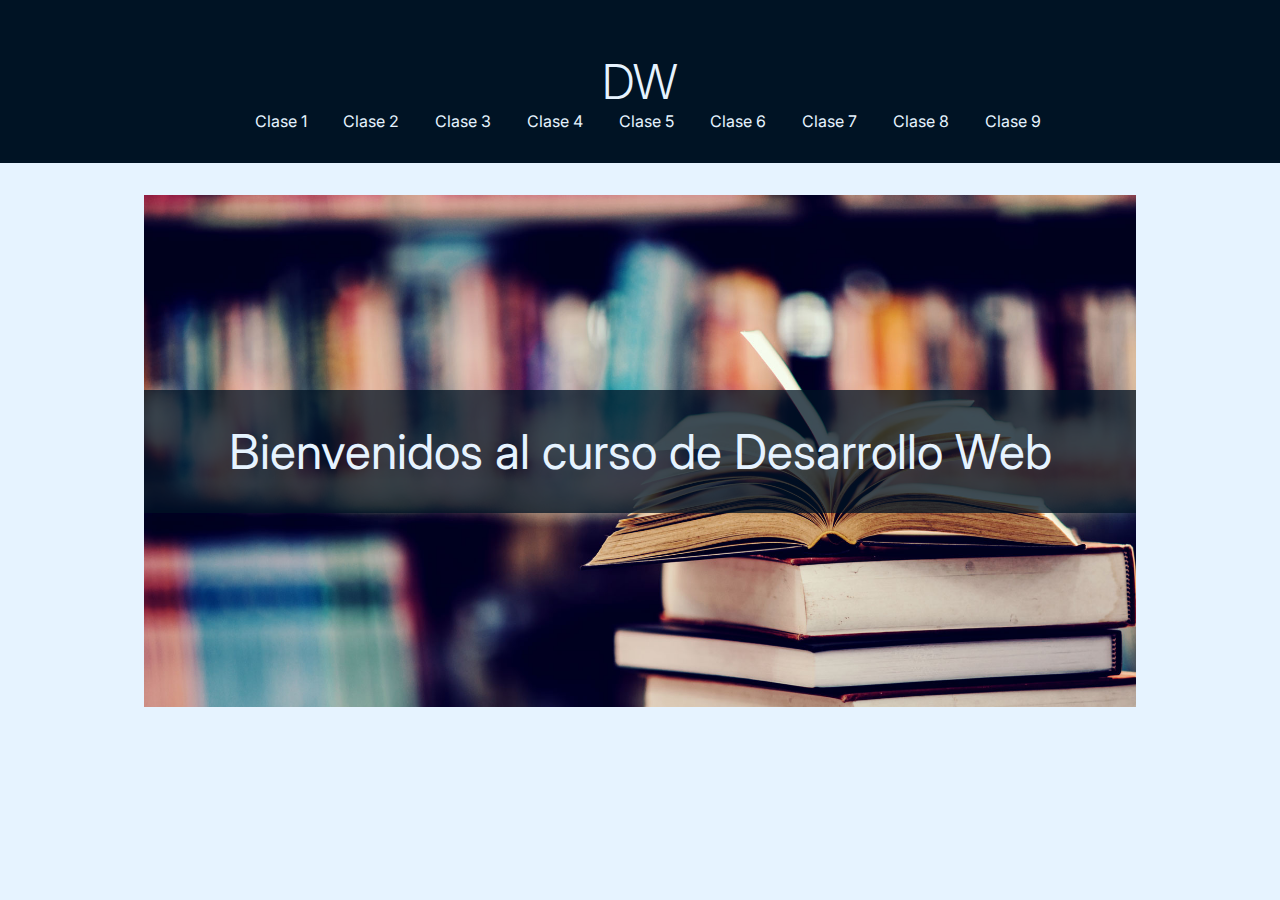
<file: index.html>
<!DOCTYPE html>
<html lang="es">
<head>
    <meta charset="UTF-8">
    <meta name="viewport" content="width=device-width, initial-scale=1.0">
    <title>Inicio</title>
    <link rel="stylesheet" href="css/estilos.css">
</head>
<body>
    
    <!-- Encabezado del body -->
    <header>
      <a href="index.html"><h1>DW</h1></a>
      <a href="Clases/clase1.html">Clase 1</a>
      <a href="Clases/clase2.html">Clase 2</a>
      <a href="Clases/clase3.html">Clase 3</a>
      <a href="Clases/clase4.html">Clase 4</a>
      <a href="Clases/clase5.html">Clase 5</a>
      <a href="Clases/clase6.html">Clase 6</a>
      <a href="Clases/clase7.html">Clase 7</a>
      <a href="Clases/clase8.html">Clase 8</a>
      <a href="Clases/clase9.html">Clase 9</a>
    </header>

    <main>

        <section id="bienvenida">
            <h1><strong>Bienvenidos al curso de Desarrollo Web</strong></h1>
        </section>
    
    
    </main>
    
    <footer>

    </footer>

</body>
</html>
</file>
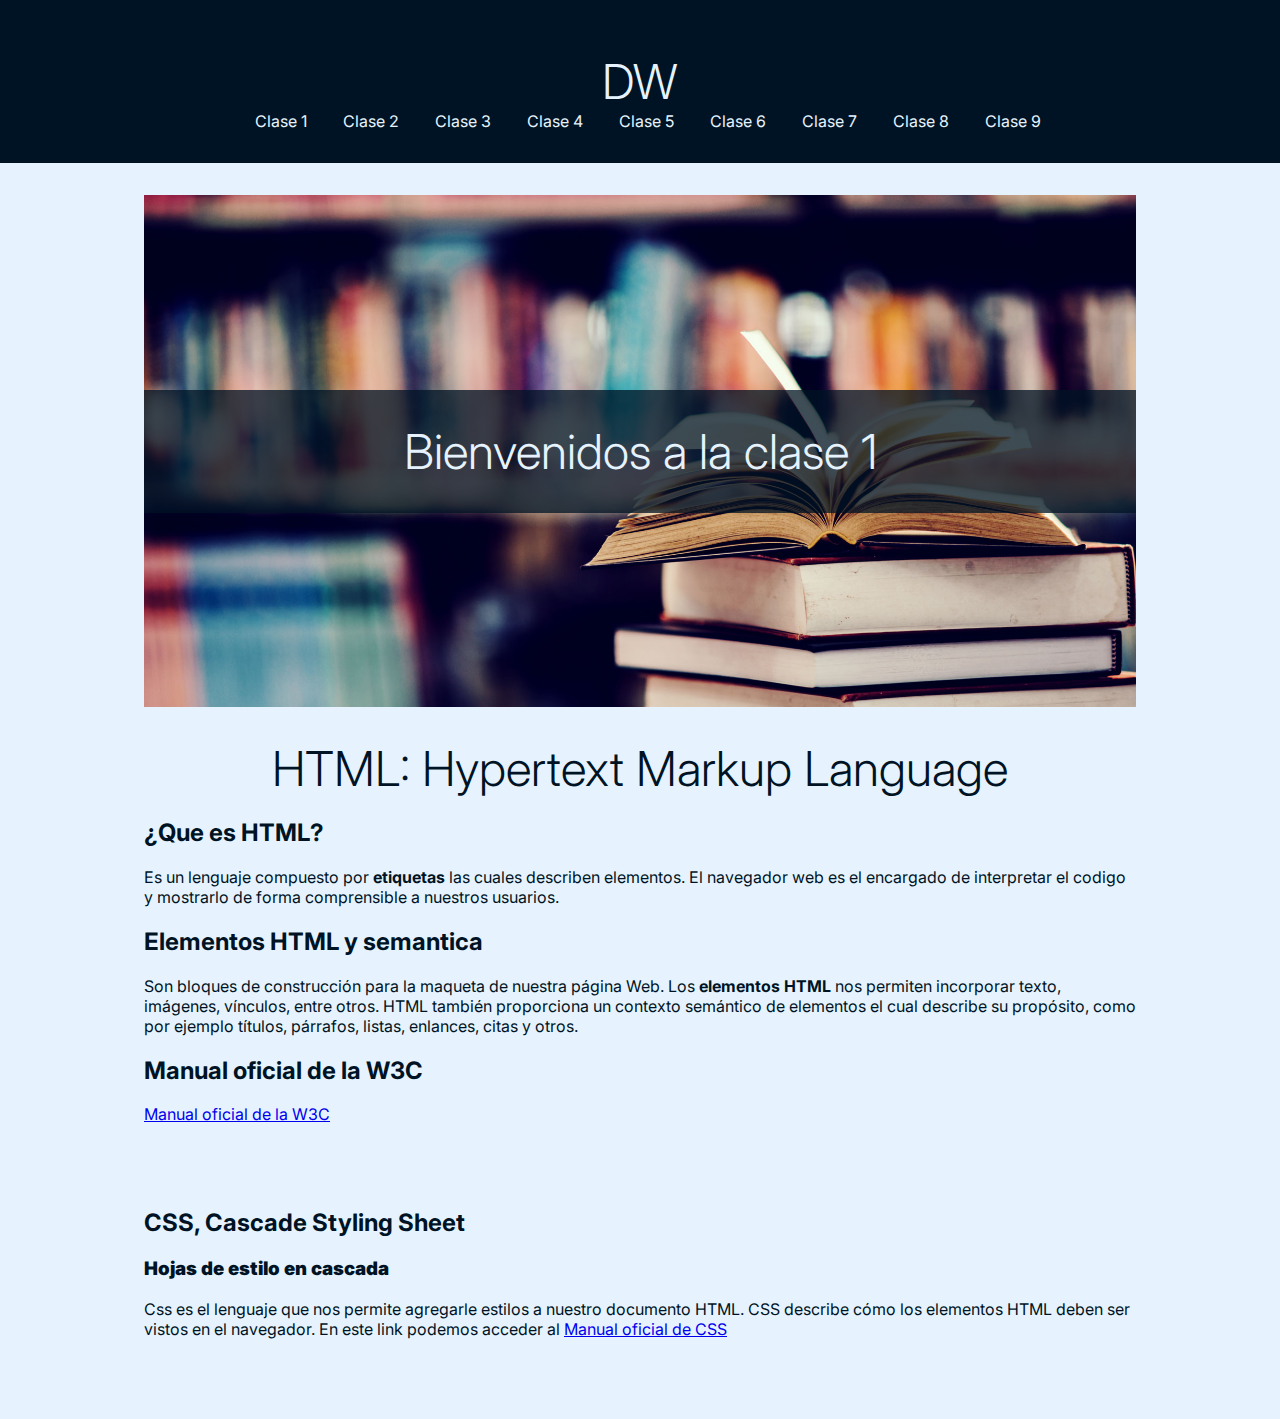
<file: Clases/clase1.html>
<!DOCTYPE html>
<html lang="es">
<head>
    <meta charset="UTF-8">
    <meta name="viewport" content="width=device-width, initial-scale=1.0">
    <title>Clase 1</title>
    <link rel="stylesheet" href="../css/estilos.css">
</head>
<body>
    
    <!-- Encabezado del body -->
    <header>
      <a href="../index.html"><h1>DW</h1></a>
      <a href="clase1.html">Clase 1</a>
      <a href="clase2.html">Clase 2</a>
      <a href="clase3.html">Clase 3</a>
      <a href="clase4.html">Clase 4</a>
      <a href="clase5.html">Clase 5</a>
      <a href="clase6.html">Clase 6</a>
      <a href="clase7.html">Clase 7</a>
      <a href="clase8.html">Clase 8</a>
      <a href="clase9.html">Clase 9</a>
    </header>

    <main>
      
       <section id="bienvenida">
            <h1>Bienvenidos a la clase 1</h1>
       </section>
       
        <section>
            <h1>HTML: Hypertext Markup Language</h1>
    
    
            <h2>¿Que es HTML?</h2>
    
            <p>Es un lenguaje compuesto por <strong>etiquetas</strong> las cuales describen  elementos.
            El navegador web es el encargado de interpretar el codigo y mostrarlo de forma comprensible a nuestros usuarios.</p>
      

    
            <h2>Elementos HTML y semantica</h2>
            <p>Son bloques de construcción para la maqueta de nuestra página Web. Los <strong>elementos HTML</strong> nos permiten incorporar texto, imágenes, vínculos, entre otros. HTML también proporciona un contexto semántico de elementos el cual describe su propósito, como por ejemplo títulos, párrafos, listas, enlances, citas y otros.</p>

            <h2>Manual oficial de la W3C</h2>

            <a href="https://www.w3schools.com/html/default.asp" target="_blank">Manual oficial de la W3C</a>
         
        </section>
   
       

        <section>
          <h2>CSS, Cascade Styling Sheet</h2>

          <h3><strong>Hojas de estilo en cascada</strong></h3>
          <p>Css es el lenguaje que nos permite agregarle estilos a nuestro documento  HTML.  CSS  describe cómo los elementos HTML deben ser vistos en el navegador. 
          En este link podemos acceder al <a href="https://www.w3schools.com/css/default.asp" target="_blank">Manual oficial de CSS</a></p>
       
        </section>
   
    </main>

    <footer>

    </footer>

</body>
</html>
</file>
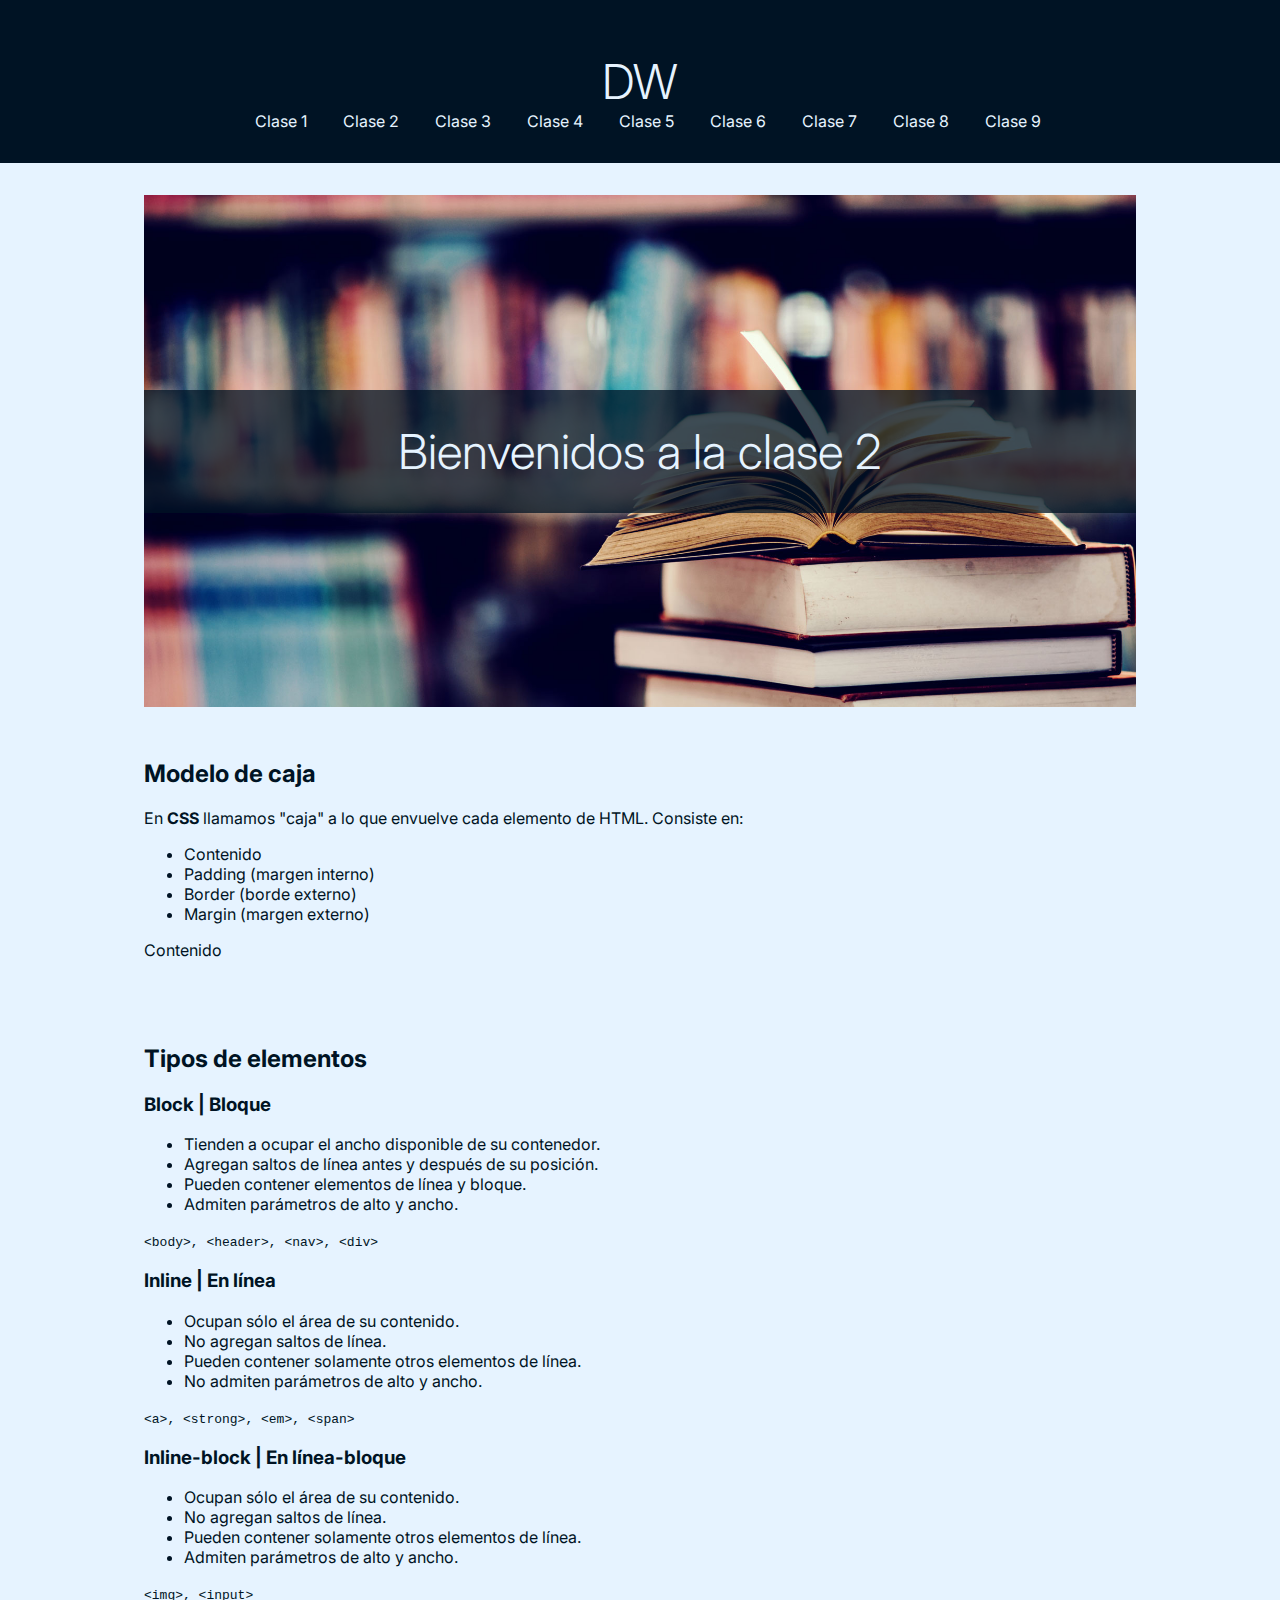
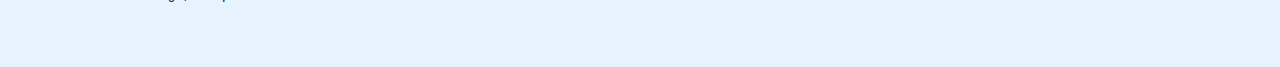
<file: Clases/clase2.html>
<!DOCTYPE html>
<html lang="es">
<head>
    <meta charset="UTF-8">
    <meta name="viewport" content="width=device-width, initial-scale=1.0">
    <title>Clase 2</title>
    <link rel="stylesheet" href="../css/estilos.css">
</head>

<body>
    
    <!-- Encabezado del body -->
    <header>
        <a href="../index.html"><h1>DW</h1></a>
        <a href="clase1.html">Clase 1</a>
        <a href="clase2.html">Clase 2</a>
        <a href="clase3.html">Clase 3</a>
        <a href="clase4.html">Clase 4</a>
        <a href="clase5.html">Clase 5</a>
        <a href="clase6.html">Clase 6</a>
        <a href="clase7.html">Clase 7</a>
        <a href="clase8.html">Clase 8</a>
        <a href="clase9.html">Clase 9</a>
    </header>

    <main>
        <section id="bienvenida">    
            <h1>Bienvenidos a la clase 2</h1>
        </section>

        <section>
            <h2>Modelo de caja</h2>
            <p>En <strong>CSS</strong> llamamos "caja" a lo que envuelve cada elemento de HTML. Consiste en:</p>

            <ul>
                <li>Contenido</li>
                <li>Padding (margen interno)</li>
                <li>Border (borde externo)</li>
                <li>Margin (margen externo)</li>
            </ul>

            <div>Contenido</div>

        </section>

        <section>
            <h2>Tipos de elementos</h2>
            <h3>Block | Bloque</h3>

            <ul>
                <li>Tienden a ocupar el ancho disponible de su contenedor.</li>
                <li>Agregan saltos de línea antes y después de su posición.</li>
                <li>Pueden contener elementos de línea y bloque.</li>
                <li>Admiten parámetros de alto y ancho.</li>
            </ul>

            <code>&lt;body&gt;, &lt;header&gt;, &lt;nav&gt;, &lt;div&gt;</code>

            <h3>Inline | En línea</h3>

            <ul>
                <li>Ocupan sólo el área de su contenido.</li>
                <li>No agregan saltos de línea.</li>
                <li>Pueden contener solamente otros elementos de línea.</li>
                <li>No admiten parámetros de alto y ancho.</li>
            </ul>

            <code>&lt;a&gt;, &lt;strong&gt;, &lt;em&gt;, &lt;span&gt;</code>

            <h3>Inline-block | En línea-bloque</h3>

            <ul>
                <li>Ocupan sólo el área de su contenido.</li>
                <li>No agregan saltos de línea.</li>
                <li>Pueden contener solamente otros elementos de línea.</li>
                <li>Admiten parámetros de alto y ancho.</li>
            </ul>

            <code>&lt;img&gt;, &lt;input&gt;</code>

        </section>






    </main>
    
    <footer>
    
    </footer>







</body>
</html>
</file>
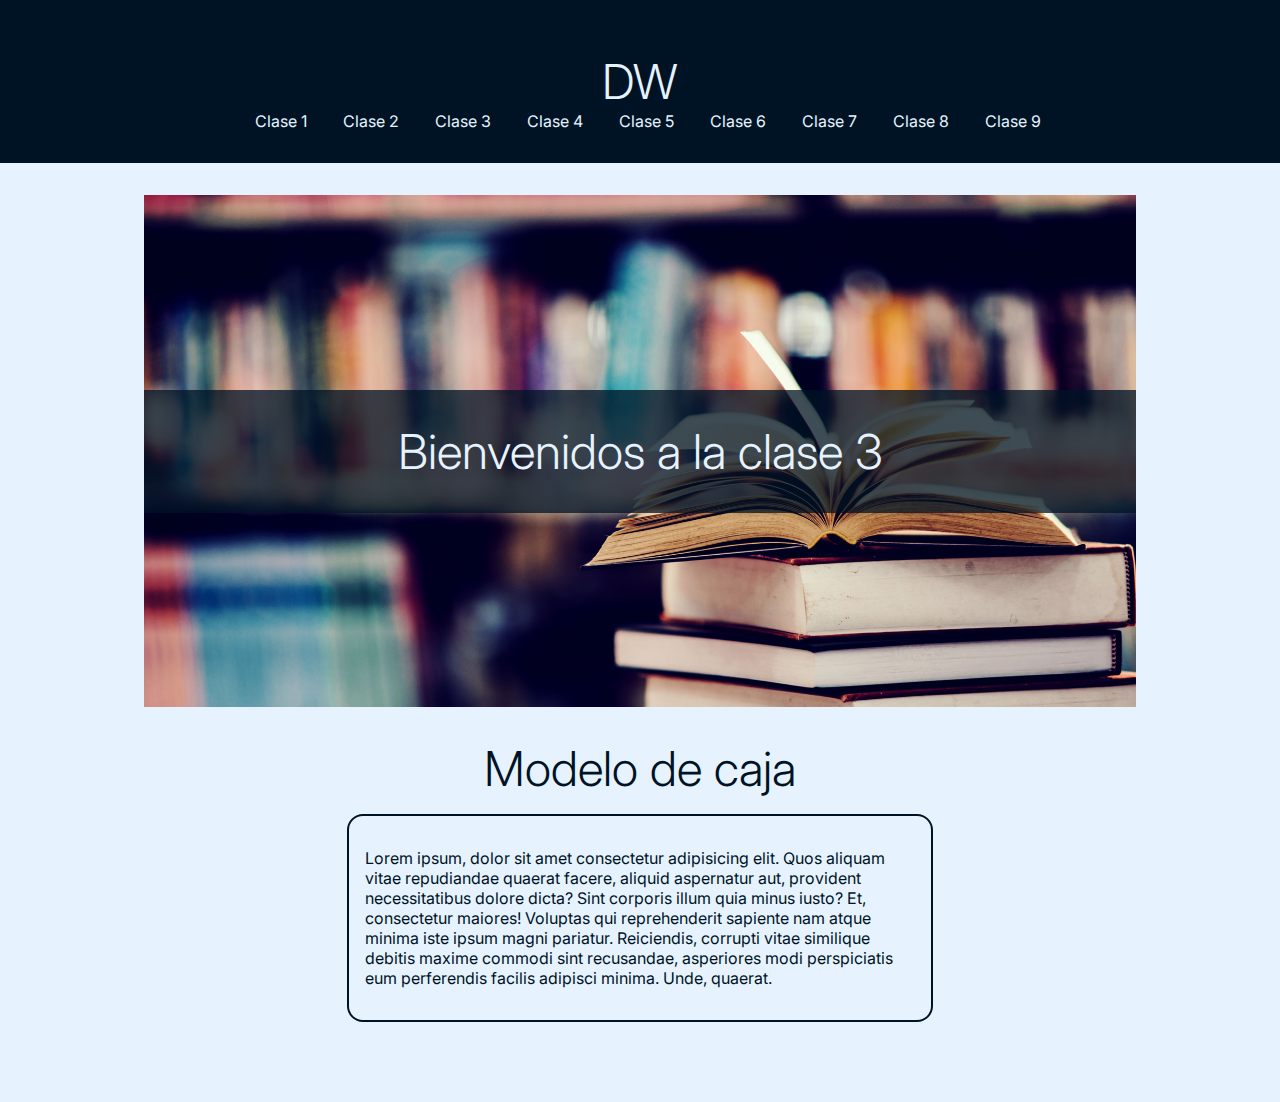
<file: Clases/clase3.html>
<!DOCTYPE html>
<html lang="es">
<head>
    <meta charset="UTF-8">
    <meta name="viewport" content="width=device-width, initial-scale=1.0">
    <title>Clase 3</title>
    <link rel="stylesheet" href="../css/estilos.css">
</head>

<body>
    
    <!-- Encabezado del body -->
    <header>
        <a href="../index.html"><h1>DW</h1></a>
        <a href="clase1.html">Clase 1</a>
        <a href="clase2.html">Clase 2</a>
        <a href="clase3.html">Clase 3</a>
        <a href="clase4.html">Clase 4</a>
        <a href="clase5.html">Clase 5</a>
        <a href="clase6.html">Clase 6</a>
        <a href="clase7.html">Clase 7</a>
        <a href="clase8.html">Clase 8</a>
        <a href="clase9.html">Clase 9</a>
    </header>

    <main>
        <section id="bienvenida">    
            <h1>Bienvenidos a la clase 3</h1>
        </section>

        <section>
            <h1>Modelo de caja</h1>
            <div class="box-model">
                <p>Lorem ipsum, dolor sit amet consectetur adipisicing elit. Quos aliquam vitae repudiandae quaerat facere, aliquid aspernatur aut, provident necessitatibus dolore dicta? Sint corporis illum quia minus iusto? Et, consectetur maiores!
                Voluptas qui reprehenderit sapiente nam atque minima iste ipsum magni pariatur. Reiciendis, corrupti vitae similique debitis maxime commodi sint recusandae, asperiores modi perspiciatis eum perferendis facilis adipisci minima. Unde, quaerat.</p>
            </div>
        </section>

        




    </main>
    
    <footer>
    
    </footer>







</body>
</html>
</file>
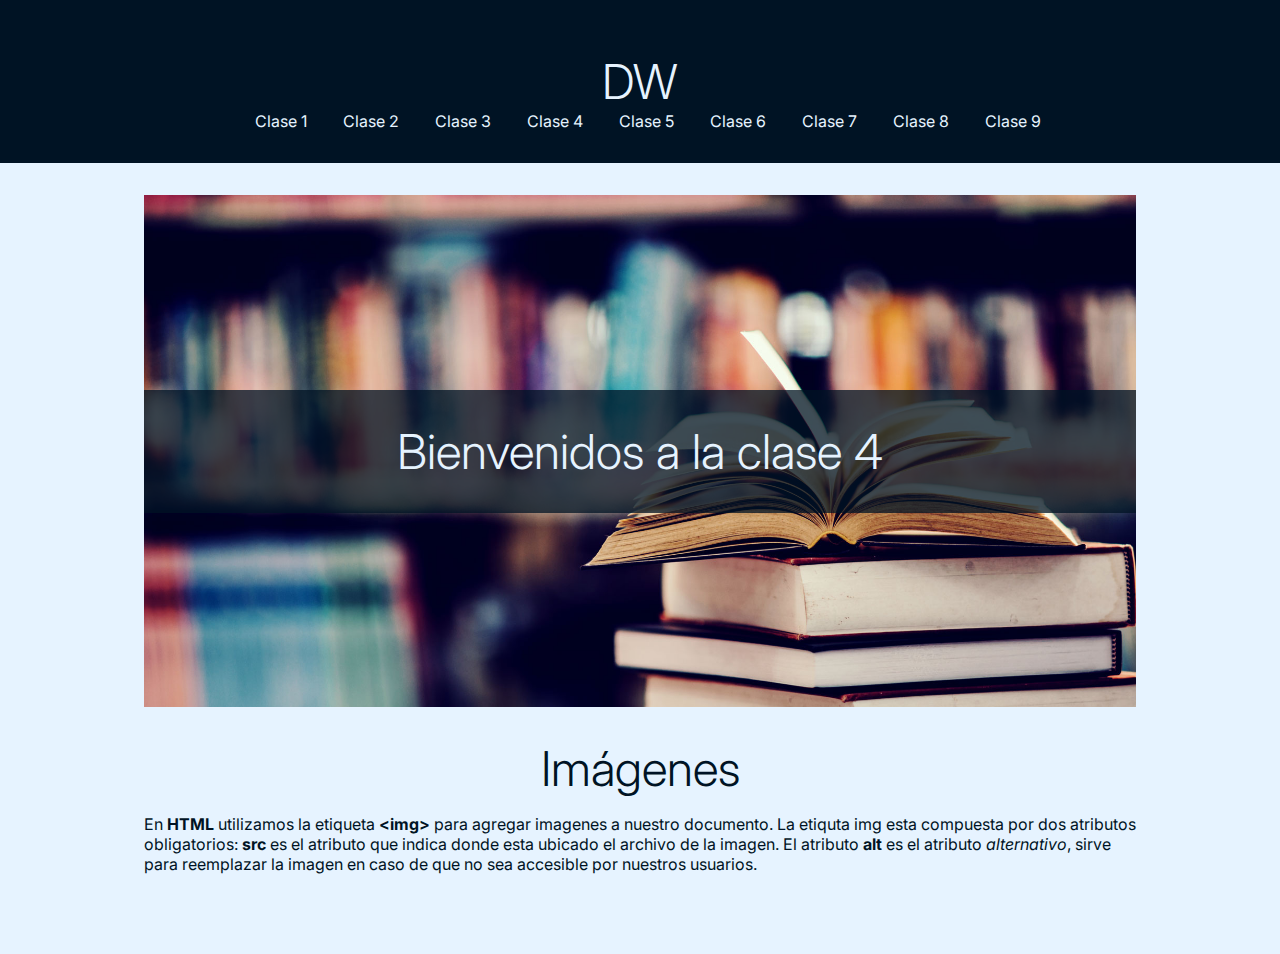
<file: Clases/clase4.html>
<!DOCTYPE html>
<html lang="es">
<head>
    <meta charset="UTF-8">
    <meta name="viewport" content="width=device-width, initial-scale=1.0">
    <title>Clase 4</title>
    <link rel="stylesheet" href="../css/estilos.css">
</head>

<body>
    
    <!-- Encabezado del body -->
    <header>
        <a href="../index.html"><h1>DW</h1></a>
        <a href="clase1.html">Clase 1</a>
        <a href="clase2.html">Clase 2</a>
        <a href="clase3.html">Clase 3</a>
        <a href="clase4.html">Clase 4</a>
        <a href="clase5.html">Clase 5</a>
        <a href="clase6.html">Clase 6</a>
        <a href="clase7.html">Clase 7</a>
        <a href="clase8.html">Clase 8</a>
        <a href="clase9.html">Clase 9</a>
    </header>

    <main>
        <section id="bienvenida">    
            <h1>Bienvenidos a la clase 4</h1>
        </section>

        <section>
            <h1>Imágenes</h1>
            <p>En <strong>HTML</strong> utilizamos la etiqueta <strong>&lt;img&gt;</strong> para agregar imagenes a nuestro documento. La etiquta img esta compuesta por dos atributos obligatorios: <strong>src</strong> es el atributo que indica donde esta ubicado el archivo de la imagen. El atributo <strong>alt</strong> es el atributo <em>alternativo</em>, sirve para reemplazar la imagen en caso de que no sea accesible por nuestros usuarios.</p>
        </section>

        




    </main>
    
    <footer>
    
    </footer>







</body>
</html>
</file>
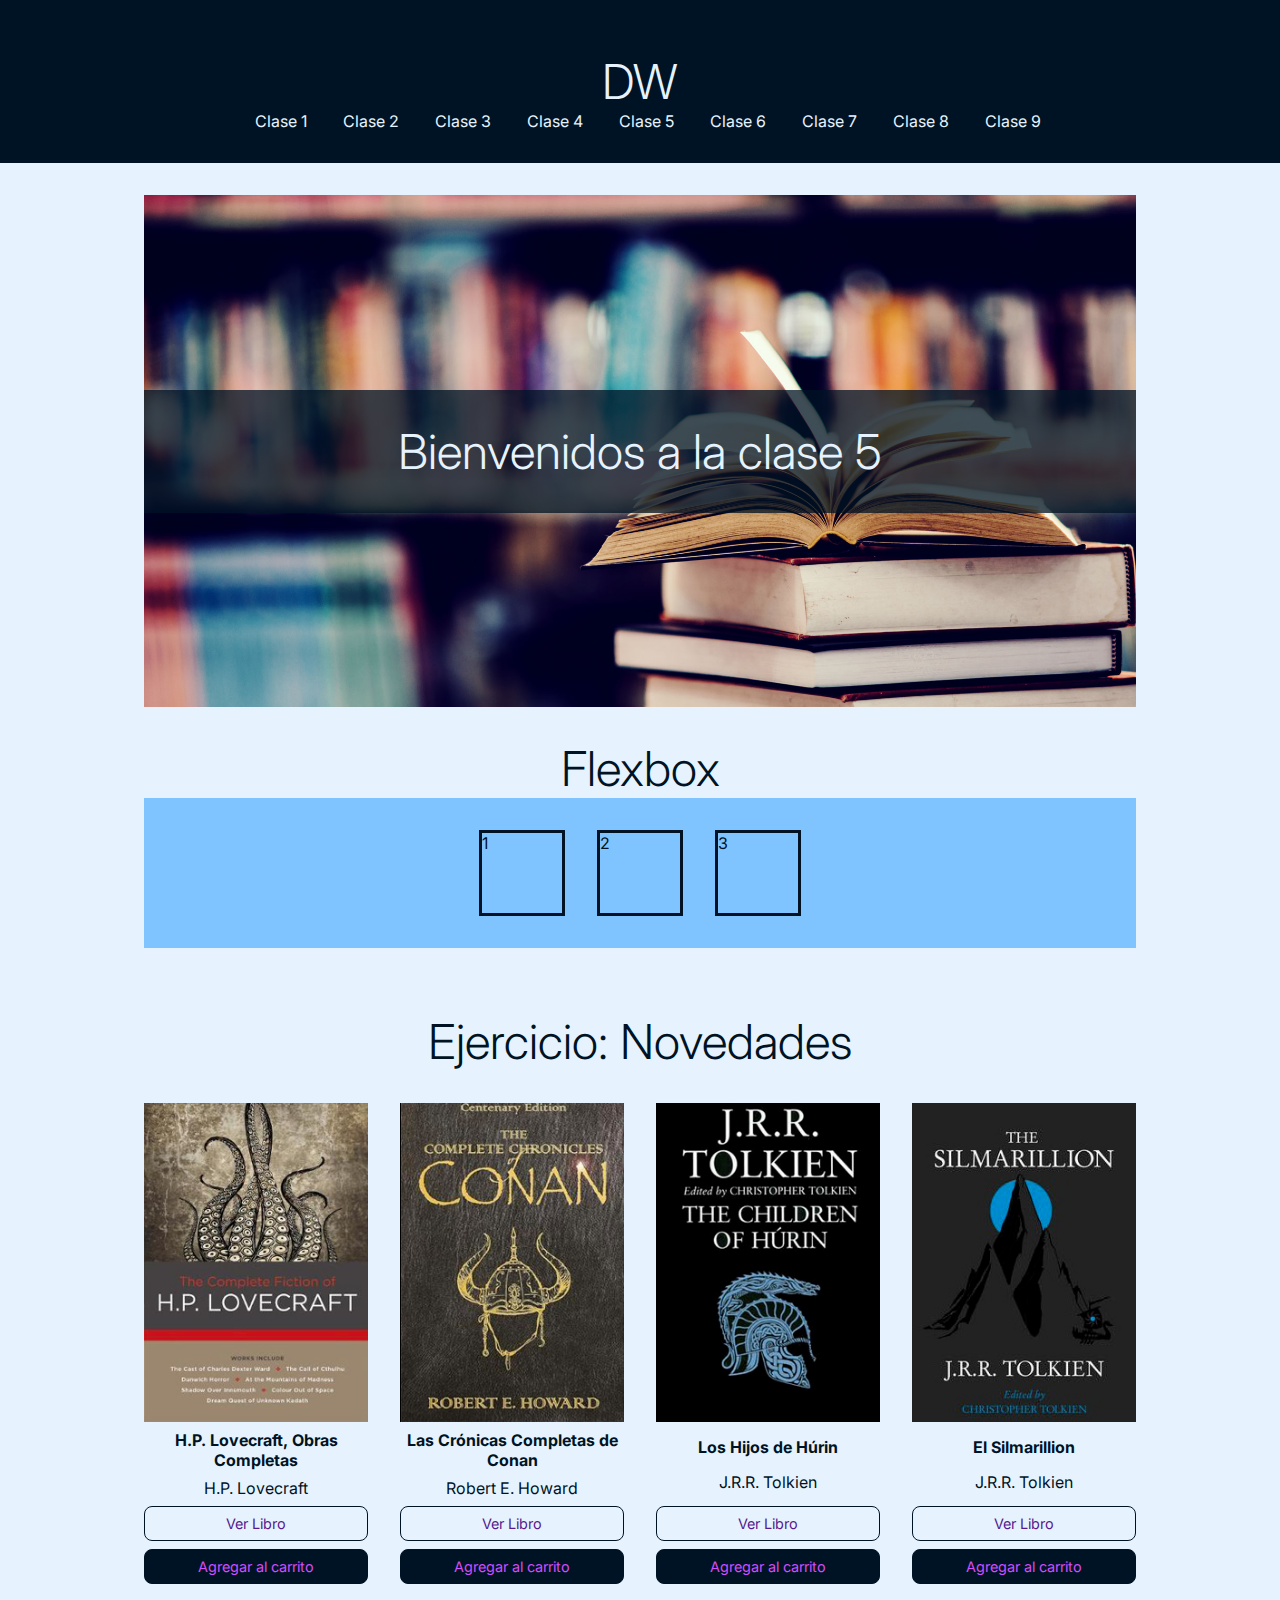
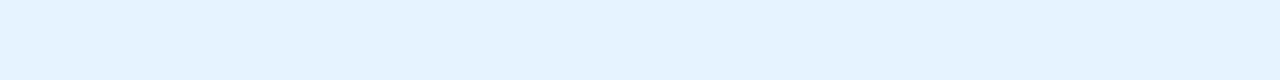
<file: Clases/clase5.html>
<!DOCTYPE html>
<html lang="es">
<head>
    <meta charset="UTF-8">
    <meta name="viewport" content="width=device-width, initial-scale=1.0">
    <title>Clase 5</title>
    <link rel="stylesheet" href="../css/estilos.css">
</head>

<body>
    
    <!-- Encabezado del body -->
    <header>
        <a href="../index.html"><h1>DW</h1></a>
        <a href="clase1.html">Clase 1</a>
        <a href="clase2.html">Clase 2</a>
        <a href="clase3.html">Clase 3</a>
        <a href="clase4.html">Clase 4</a>
        <a href="clase5.html">Clase 5</a>
        <a href="clase6.html">Clase 6</a>
        <a href="clase7.html">Clase 7</a>
        <a href="clase8.html">Clase 8</a>
        <a href="clase9.html">Clase 9</a>
    </header>

    <main>
        <section id="bienvenida">    
            <h1>Bienvenidos a la clase 5</h1>
        </section>

        <section>
            <h1>Flexbox</h1>
            <div class="contenedor-flex">
                
                <div class="item">
                    <span>1</span>
                </div>
                <div class="item">
                    <span>2</span>
                </div>
                <div class="item">
                    <span>3</span>
                </div>
            </div>
        </section>  

        <section>
            <h1>Ejercicio: Novedades</h1>
            
            <div class="contenedor-novedades">
                
                <article class="articulo-novedades">
                    
                    <img src="../img/01.jpg" alt="portada libro H.P. Lovecraft, Obras Completas">

                    <h2>H.P. Lovecraft, Obras Completas</h2>
                    <h3>H.P. Lovecraft</h3> 
                    <div class="contenedor-btn">
                        <a class="btn-outline" href="">Ver Libro</a>
                        <a class="btn-fill" href="">Agregar al carrito</a>
                    </div>
                </article>
                
                <article class="articulo-novedades">

                    <img src="../img/02.jpg" alt="portada libro Las Crónicas Completas de 
                    Conan">

                    <h2>Las Crónicas Completas de Conan</h2>
                    <h3>Robert E. Howard</h3>
                    
                    <div class="contenedor-btn">
                        <a class="btn-outline" href="">Ver Libro</a>
                        <a class="btn-fill" href="">Agregar al carrito</a>
                    
                    </div>
                </article>

                <article class="articulo-novedades">

                    <img src="../img/03.jpg" alt="portada libro Los Hijos de Húrin">

                    <h2>Los Hijos de Húrin</h2>
                    <h3>J.R.R. Tolkien</h3>

                    <div class="contenedor-btn">
                        <a class="btn-outline" href="">Ver Libro</a>
                        <a class="btn-fill" href="">Agregar al carrito</a>
                    </div>

                </article>

                <article class="articulo-novedades"> 

                    <img src="../img/04.jpg" alt="portada libro El Silmarillion">

                    <h2>El Silmarillion</h2>
                    <h3>J.R.R. Tolkien</h3>
                    
                    <div class="contenedor-btn">
                        <a class="btn-outline" href="">Ver Libro</a>
                        <a class="btn-fill" href="">Agregar al carrito</a>
                    </div>

                </article>
            </div>
        </section>
   
   
   
   
   
   
    </main>

    <footer>

    </footer>





   





</body>
</html>
</file>
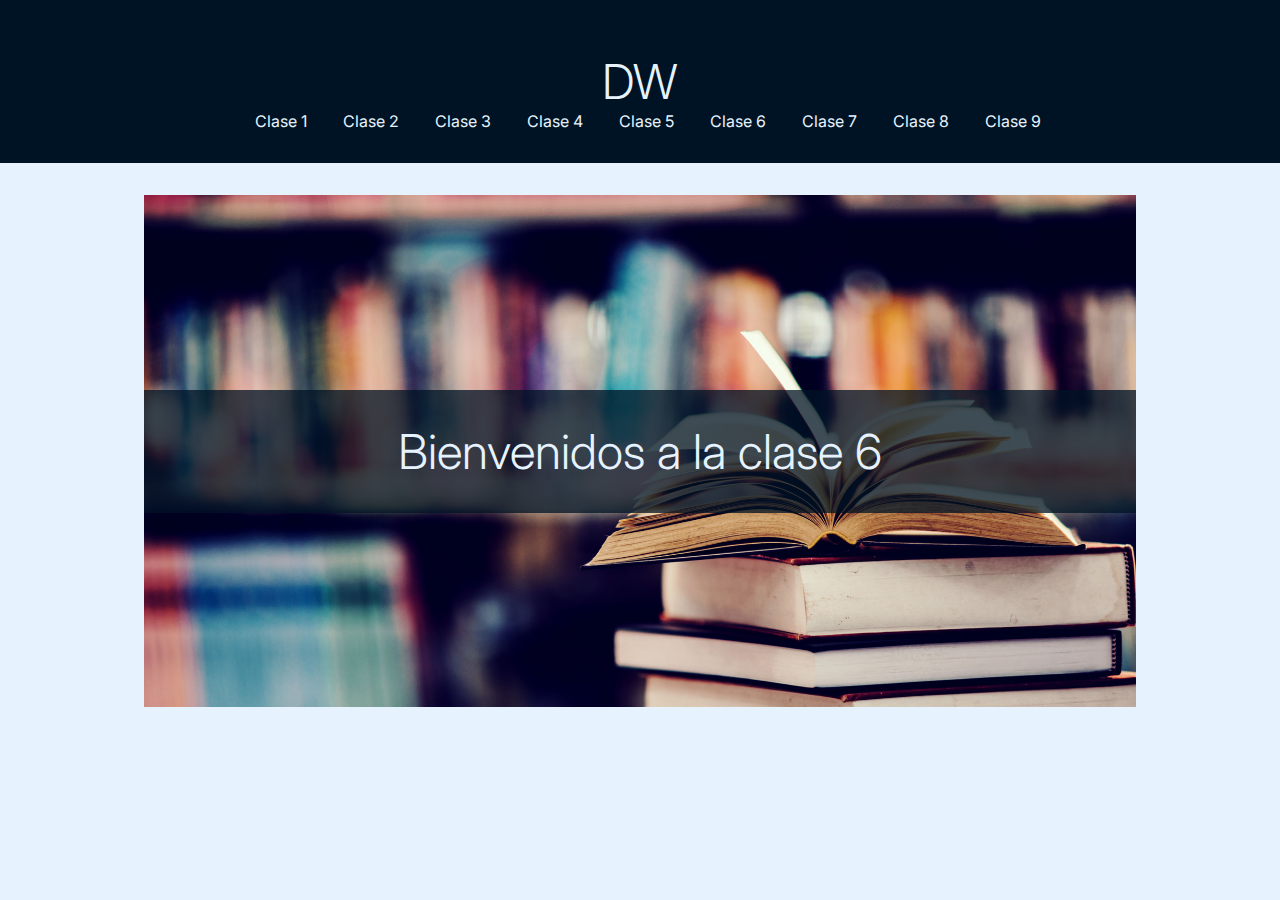
<file: Clases/clase6.html>
<!DOCTYPE html>
<html lang="es">
<head>
    <meta charset="UTF-8">
    <meta name="viewport" content="width=device-width, initial-scale=1.0">
    <title>Clase 6</title>
    <link rel="stylesheet" href="../css/estilos.css">
</head>

<body>
    
    <!-- Encabezado del body -->
    <header>
        <a href="../index.html"><h1>DW</h1></a>
        <a href="clase1.html">Clase 1</a>
        <a href="clase2.html">Clase 2</a>
        <a href="clase3.html">Clase 3</a>
        <a href="clase4.html">Clase 4</a>
        <a href="clase5.html">Clase 5</a>
        <a href="clase6.html">Clase 6</a>
        <a href="clase7.html">Clase 7</a>
        <a href="clase8.html">Clase 8</a>
        <a href="clase9.html">Clase 9</a>
    </header>

    <main>
        <section id="bienvenida">    
            <h1>Bienvenidos a la clase 6</h1>
        </section>

        




    </main>
    
    <footer>
    
    </footer>







</body>
</html>
</file>
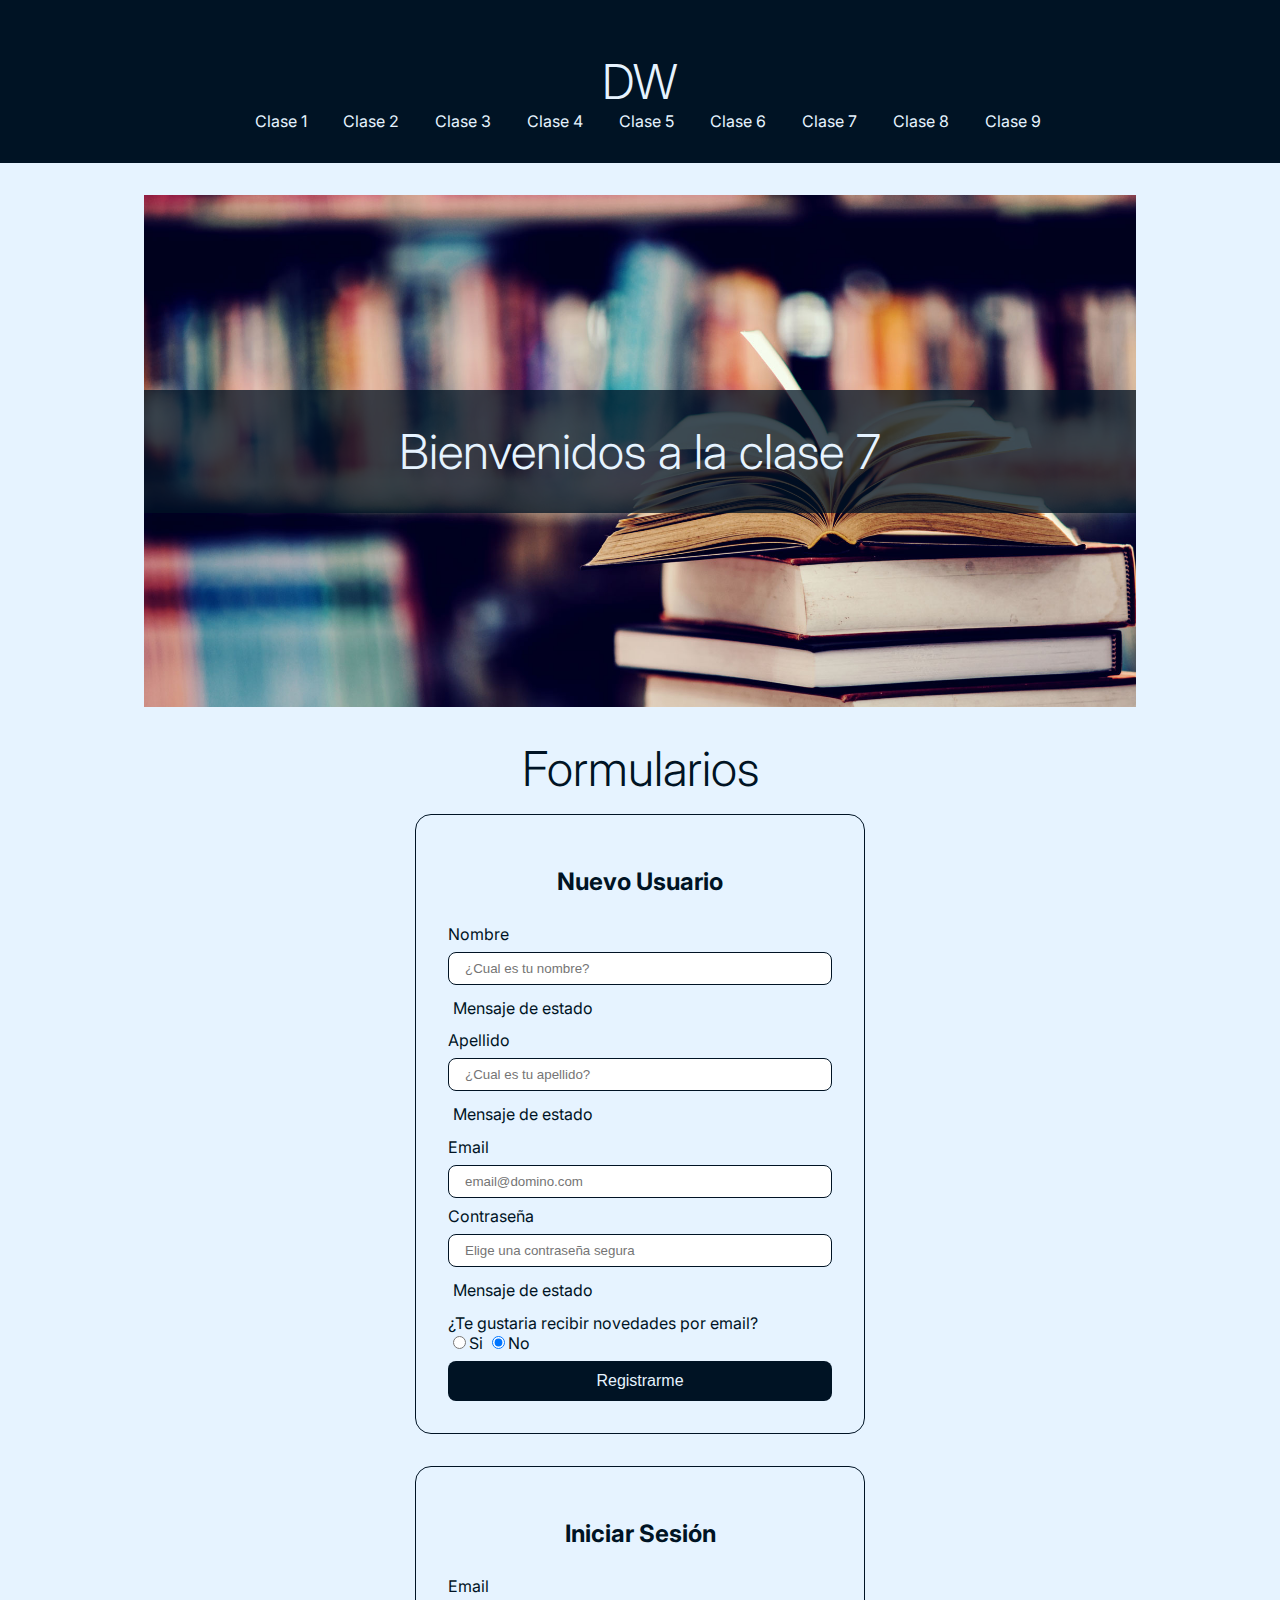
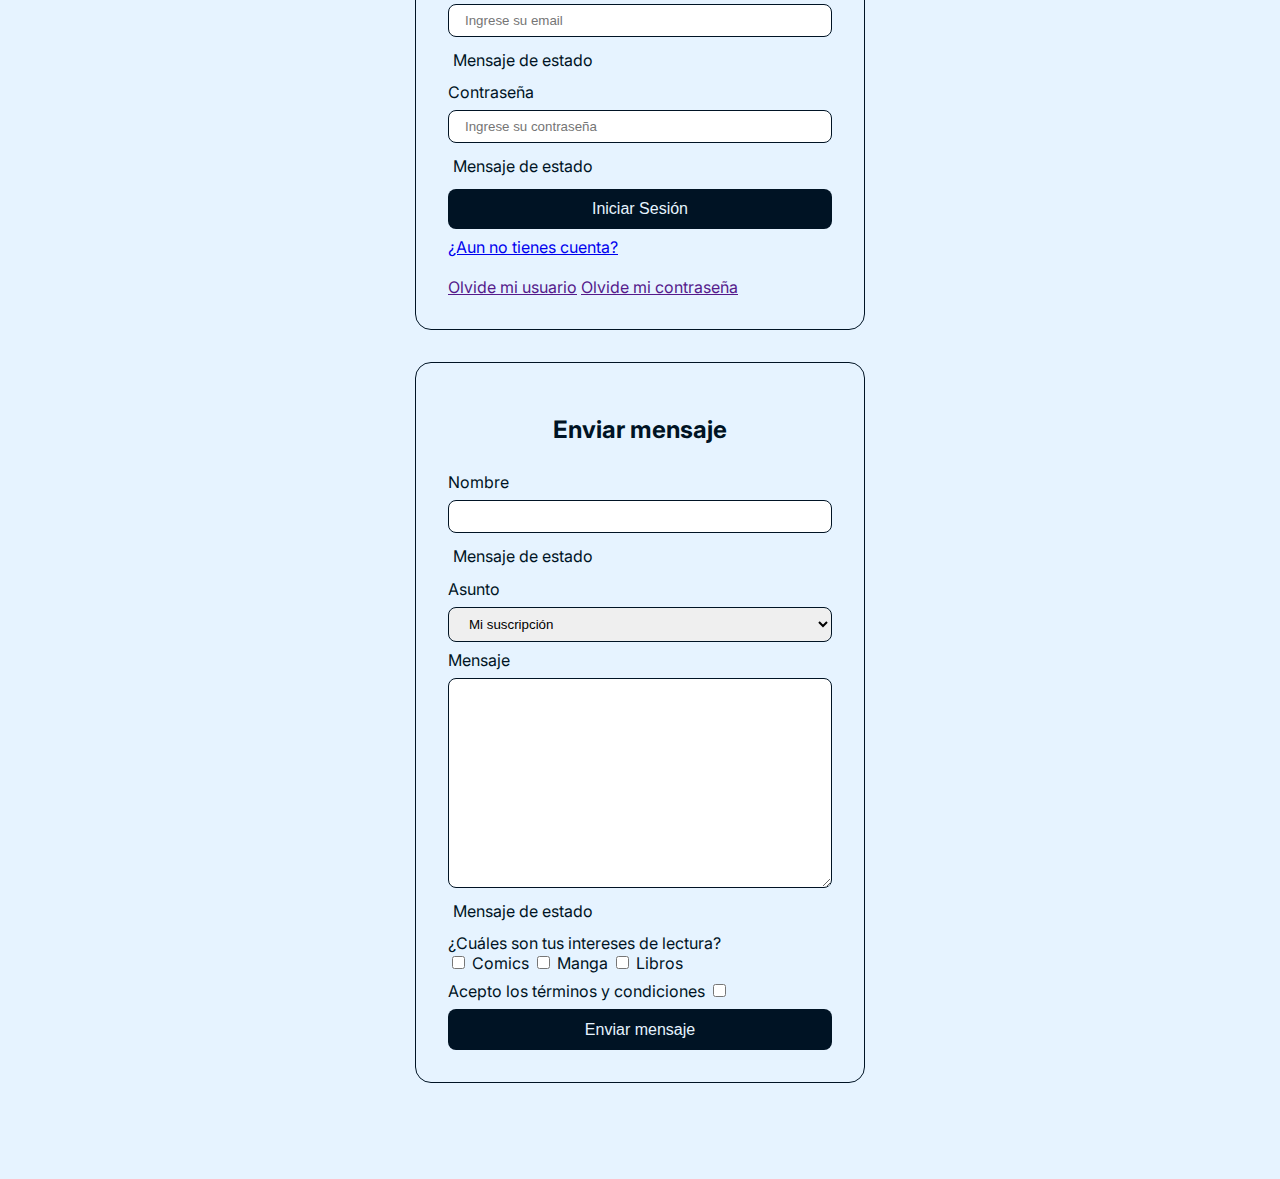
<file: Clases/clase7.html>
<!DOCTYPE html>
<html lang="es">
<head>
    <meta charset="UTF-8">
    <meta name="viewport" content="width=device-width, initial-scale=1.0">
    <title>Clase 7</title>
    <link rel="stylesheet" href="../css/estilos.css">
</head>

<body>
    
    <!-- Encabezado del body -->
    <header>
        <a href="../index.html"><h1>DW</h1></a>
        <a href="clase1.html">Clase 1</a>
        <a href="clase2.html">Clase 2</a>
        <a href="clase3.html">Clase 3</a>   
        <a href="clase4.html">Clase 4</a>
        <a href="clase5.html">Clase 5</a>
        <a href="clase6.html">Clase 6</a>
        <a href="clase7.html">Clase 7</a>
        <a href="clase8.html">Clase 8</a>
        <a href="clase9.html">Clase 9</a>
    </header>

    <main>
        <section id="bienvenida">    
            <h1>Bienvenidos a la clase 7</h1>
        </section>

        <section>
            <h1>Formularios</h1>
            
            
            <form action="" id="registro">
                <h2>Nuevo Usuario</h2>
                <label for="nombre">Nombre</label>
                <input type="text" id="nombre" name="nombre" placeholder="¿Cual es tu nombre?">
                <div class="estado">
                 <span>Mensaje de estado</span>
                </div>

                <label for="apellido">Apellido</label>
                <input type="text" id="apellido" name="apellido" placeholder="¿Cual es tu apellido?">
                <div class="estado">
                 <span>Mensaje de estado</span>
                </div>

                <label for="email">Email</label>
                <input type="email" id="email" name="email" required placeholder="email@domino.com">

                <label for="password">Contraseña</label>
                <input type="password" id="password" name="password" placeholder="Elige una contraseña segura"required pattern="^(?=.*[A-Z])(?=.*\d)(?=.*[!@#$%^&*])[A-Za-z\d!@#$%^&*]{10,}$" title="La contraseña debe tener al menos 10 caracteres, una mayúscula, un número y un carácter especial.">
                <div class="estado">
                 <span>Mensaje de estado</span>
                </div>

                <label>
                    ¿Te gustaria recibir novedades por email? <br>
                    <input type="radio" name="newsletter"
                    value="newsletterSi"checked>Si
                    <input type= "radio"name="newsletter"
                    value="newsletterNo"checked>No
                </label>
                
                <button>Registrarme</button>
            </form>

            <form action="">
                <h2>Iniciar Sesión</h2>

                <label for="email">Email</label>
                <input type="email" id="email" name="email" required placeholder="Ingrese su email">

                <div class="estado">
                 <span>Mensaje de estado</span>
                </div>

                <label for="password">Contraseña</label>
                <input type="password" id="password" name="password" placeholder="Ingrese su contraseña" required pattern="^(?=.*[A-Z])(?=.*\d)(?=.*[!@#$%^&*])[A-Za-z\d!@#$%^&*]{10,}$">
                
                <div class="estado">
                 <span>Mensaje de estado</span>
                </div>
                <button>Iniciar Sesión</button>
                <div class="contenedor-form">
                    <a href="#registro">¿Aun no tienes cuenta?</a> <br>
                    <br>
                    <a href="">Olvide mi usuario</a>
                    <a href="">Olvide mi contraseña</a>
                </div>

            </form>

            <form action="">
                <h2>Enviar mensaje</h2>

                <label for="nombre">Nombre</label>
                <input type="text" id="nombre" name="nombre">
                <div class="estado">
                 <span>Mensaje de estado</span>
                </div>

                <label for="asunto">Asunto</label>

                <select name="asunto" id="asunto">
                    <option value="suscripcion">Mi suscripción</option>
                    <option value="pedido">Mi pedido</option>
                    <option value="novedades">Mis novedades</option>
                    <option value="otro">Otra consulta</option>
                </select>

                <label for="mensaje">Mensaje</label>
                <textarea name="mensaje" id="mensaje"></textarea>
                <div class="estado">
                 <span>Mensaje de estado</span>
                </div>

                <label>
                    ¿Cuáles son tus intereses de lectura? <br>
                    <input type="checkbox" value="comics"
                    name="intereses1"> Comics
                    <input type="checkbox" value="manga" 
                    name="intereses2"> Manga
                    <input type="checkbox" value="libros" 
                    name="intereses3"> Libros   
                </label>

                <label>
                    Acepto los términos y condiciones
                    <input type="checkbox" required value="acepto"> 
                </label>

                <button>Enviar mensaje</button>

            </form>

        </section>

        




    </main>
    
    <footer>
    
    </footer>







</body>
</html>
</file>
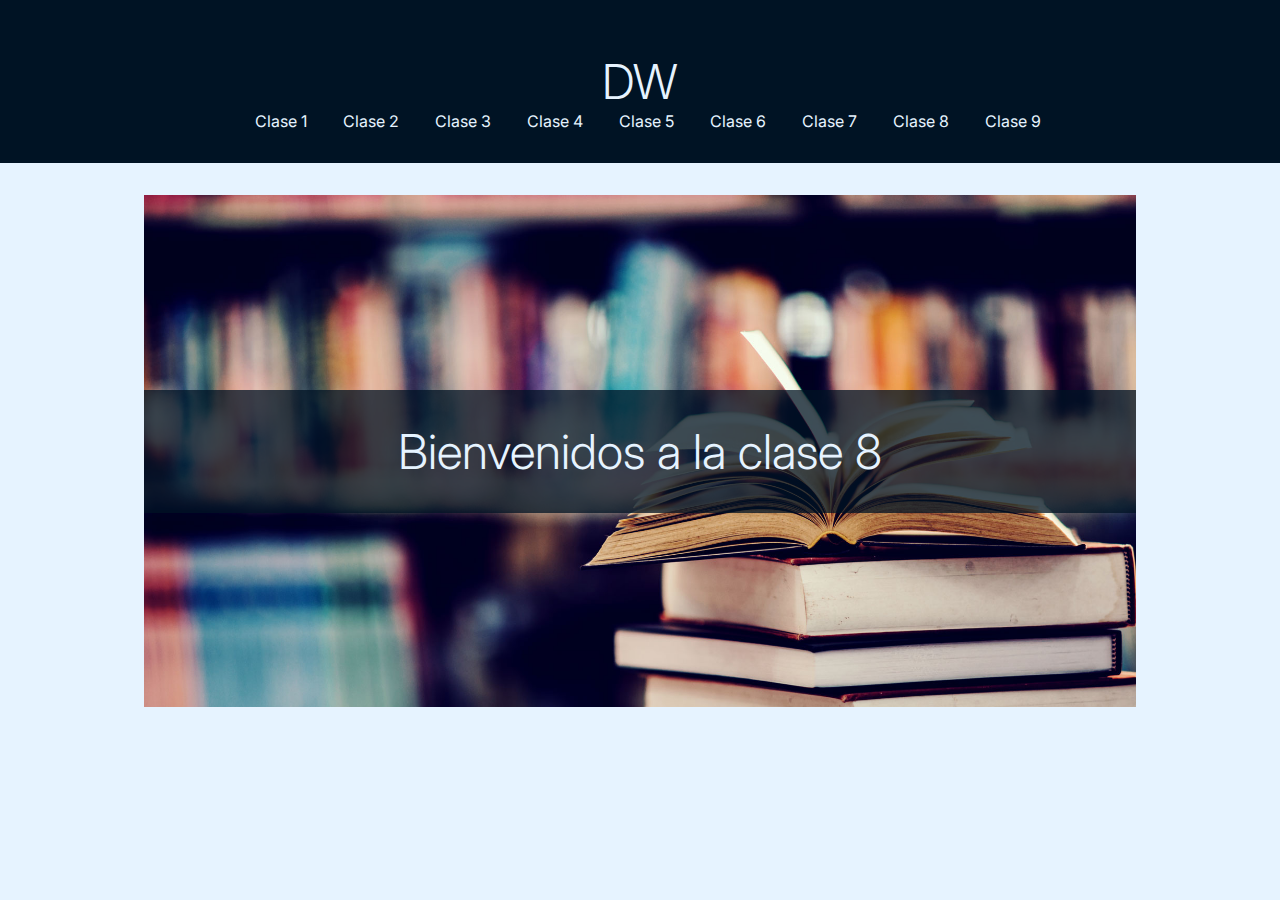
<file: Clases/clase8.html>
<!DOCTYPE html>
<html lang="es">
<head>
    <meta charset="UTF-8">
    <meta name="viewport" content="width=device-width, initial-scale=1.0">
    <title>Clase 8</title>
    <link rel="stylesheet" href="../css/estilos.css">
</head>

<body>
    
    <!-- Encabezado del body -->
    <header>
        <a href="../index.html"><h1>DW</h1></a>
        <a href="clase1.html">Clase 1</a>
        <a href="clase2.html">Clase 2</a>
        <a href="clase3.html">Clase 3</a>   
        <a href="clase4.html">Clase 4</a>
        <a href="clase5.html">Clase 5</a>
        <a href="clase6.html">Clase 6</a>
        <a href="clase7.html">Clase 7</a>
        <a href="clase8.html">Clase 8</a>
        <a href="clase9.html">Clase 9</a>
    </header>

    <main>
        <section id="bienvenida">    
            <h1>Bienvenidos a la clase 8</h1>
        </section>

        




    </main>
    
    <footer>
    
    </footer>







</body>
</html>
</file>
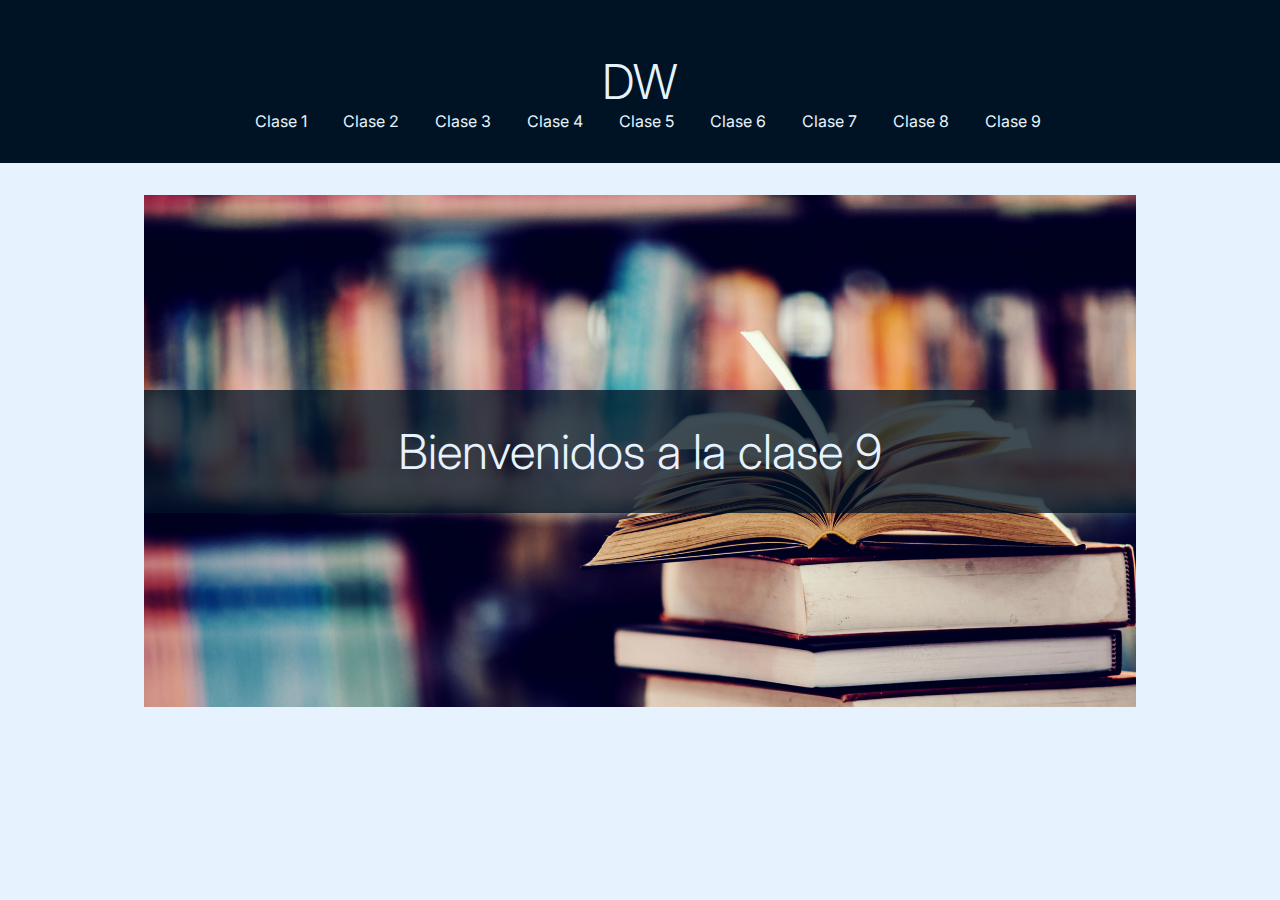
<file: Clases/clase9.html>
<!DOCTYPE html>
<html lang="es">
<head>
    <meta charset="UTF-8">
    <meta name="viewport" content="width=device-width, initial-scale=1.0">
    <title>Clase 9</title>
    <link rel="stylesheet" href="../css/estilos.css">
</head>

<body>
    
    <!-- Encabezado del body -->
    <header>
        <a href="../index.html"><h1>DW</h1></a>
        <a href="clase1.html">Clase 1</a>
        <a href="clase2.html">Clase 2</a>
        <a href="clase3.html">Clase 3</a>   
        <a href="clase4.html">Clase 4</a>
        <a href="clase5.html">Clase 5</a>
        <a href="clase6.html">Clase 6</a>
        <a href="clase7.html">Clase 7</a>
        <a href="clase8.html">Clase 8</a>
        <a href="clase9.html">Clase 9</a>
    </header>

    <main>
        <section id="bienvenida">    
            <h1>Bienvenidos a la clase 9</h1>
        </section>

        




    </main>
    
    <footer>
    
    </footer>







</body>
</html>
</file>
<file: css/estilos.css>
/* Importación de fuentes desde Google Fonts */
@import url('https://fonts.googleapis.com/css2?family=Inter:ital,opsz,wght@0,14..32,100..900;1,14..32,100..900&family=Montserrat:ital,wght@0,100..900;1,100..900&display=swap');


:root {
/* Esquema de colores */
--clr-primary: hsl(208, 100%, 7%);
--clr-primary-75: hsl(208, 100%, 7%, 0.75);
--clr-secondary: hsl(208, 100%, 75%);
--clr-neutral: hsl(208, 100%, 95%);
--clr-accent-35: hsl(286, 100%, 35%);
--clr-accent-65: hsl(286, 100%, 65%);
--clr-accent-85: hsl(286, 100%, 85%);
}

/* Estilos generales para el Body */
body { 
    background-color: var(--clr-neutral);
    color: var(--clr-primary);
    margin: 0;
    font-family: "Inter", sans-serif;
    font-optical-sizing: auto;
}

/* Titulares */
h1 {
    margin: 0;
    font-weight: 300;
    font-size: 3rem;
    text-align: center;
}


/* estilos header */
header {
    background-color: var(--clr-primary);
    color: var(--clr-neutral);
    padding: 2rem;

    text-align: center;

}



main {
    padding: 2rem 1rem;
}

/* Estilos para las secciones */
section {
width: min(62rem, 100%);
margin: 0 auto;
padding: 2rem 0;
}


/* Clase 3 / modelo de caja */
.box-model {
    border: 2px solid var(--clr-primary); /* Borde del elemento */
    padding: 16px; /* Margen interno */
    
    margin: 16px auto; /* top y bottom / right y left */

    border-radius: 16px;

    width: 550px; /* Ancho */
}

/* Clase 4 */

/* Estilos para la seccion bienvenida */

#bienvenida {
    background-image: url("../img/bienvenida.jpg");
    background-repeat: no-repeat;
    background-size: cover;
    height: 32rem;  
    padding: 0;

    display: flex;
    flex-direction: column;
    justify-content: center;
    align-items: stretch;
}

#bienvenida > h1 {

    background-color: var(--clr-primary-75);
    color: var(--clr-neutral);
    padding: 2rem 1rem;
}

img {
    width: 100%;
}


/* Links */


/* Estado en reposo / Estado visitado */
header a:link,
header a:visited {
    color: var(--clr-neutral);
    text-decoration: none;
}

/* Hover / cuando activamos el link */
header a:hover,
header a:active {
    color: var(--clr-accent-65);
}

/* margin links de header */
header a {
   margin: 1rem;
}


/* Clase 5 */

.contenedor-flex {
   background-color: var(--clr-secondary);  
   

   display: flex; /* Esto activa el display flex en el contenedor */

   flex-direction: row; /* dirección de los ítems dentro del contenedor (fila / columna) */

    justify-content: center; /* controla el eje principal (horizontal) */
    align-items: center; /* controla el eje secundario (vertical) */

    gap: 2rem;
    padding: 2rem;

    flex-wrap: wrap; /* permite que los ítems salten a la siguiente línea si no entran */
    
}

.item {
  border: 0.2rem solid var(--clr-primary);
  width: 5rem;
  height: 5rem;
}  


/* Ejercicio novedades */

.contenedor-novedades {
    display: flex;

    gap: 1rem;
    justify-content: space-between;
    padding: 2rem 0;
    
}
.articulo-novedades {
    
    width: 14rem;
    display: flex;
    flex-direction: column;
    align-items: stretch;
    justify-content: space-between;
    gap: 0.5rem;
   
}

article h2,
article h3 {
    font-size: 1rem;
    text-align: center;
    margin: 0;
}

article h3 {
    font-weight: 400;
}

/* Estilos para los botones */

.contenedor-btn {
    display: flex;
    flex-direction: column;
    gap: 0.5rem;
   
}    

a.btn-outline:link,
a.btn-outline:visited,
a.btn-fill:link,
a.btn-fill:visited {
    text-decoration: none;
    text-align: center;
    border: 0.1rem solid var(--clr-primary);
    border-radius: 0.5rem;
    padding: 0.5rem ;
    font-size: 0.9rem;   
}

a.btn-outline:hover,
a.btn-outline:active {
    background-color: var(--clr-primary);
    color : var(--clr-accent-65);   
}

a.btn-fill:link,
a.btn-fill:visited {
    background-color: var(--clr-primary);
    color : var(--clr-accent-65);
}

a.btn-fill:hover,
a.btn-fill:active {
    background-color: var(--clr-accent-65);
    color: var(--clr-primary);
}

/* Clase 7 Formularios */

form {
   border: 0.1rem solid var(--clr-primary);
   width: 24rem;
   margin: 1rem auto 2rem;
   padding: 2rem;
   border-radius: 1rem;

   display: flex;
   flex-direction: column;
   gap: 0.5rem;
}   

form h2 {
    text-align: center; 
}

.estado {
   display: flex;
   padding: 0.3rem;
}

form span { 
    text-align: right;
}

/* Clase 8*/

input,
select,
textarea, 
button {
  padding: 0.5rem 1rem;
  border: 0.1rem solid var(--clr-primary);
  border-radius: 0.5rem;
}

input:focus,
select:focus,
textarea:focus {
   /* outline: 0.1rem solid var(--clr-accent-65); */
    outline: none;
    border: 0.1rem solid var(--clr-accent-65);
}

textarea {
    min-height: 12rem;
}

button {
    background-color: var(--clr-primary);
    color: var(--clr-neutral);
    border: none;
    padding: 0.7rem 1rem;
    border-radius: 0.5rem;
    font-size: 1rem;
    cursor: pointer;
}

button:hover
{
    background-color: var(--clr-accent-65);
    color: var(--clr-primary);
}
</file>
